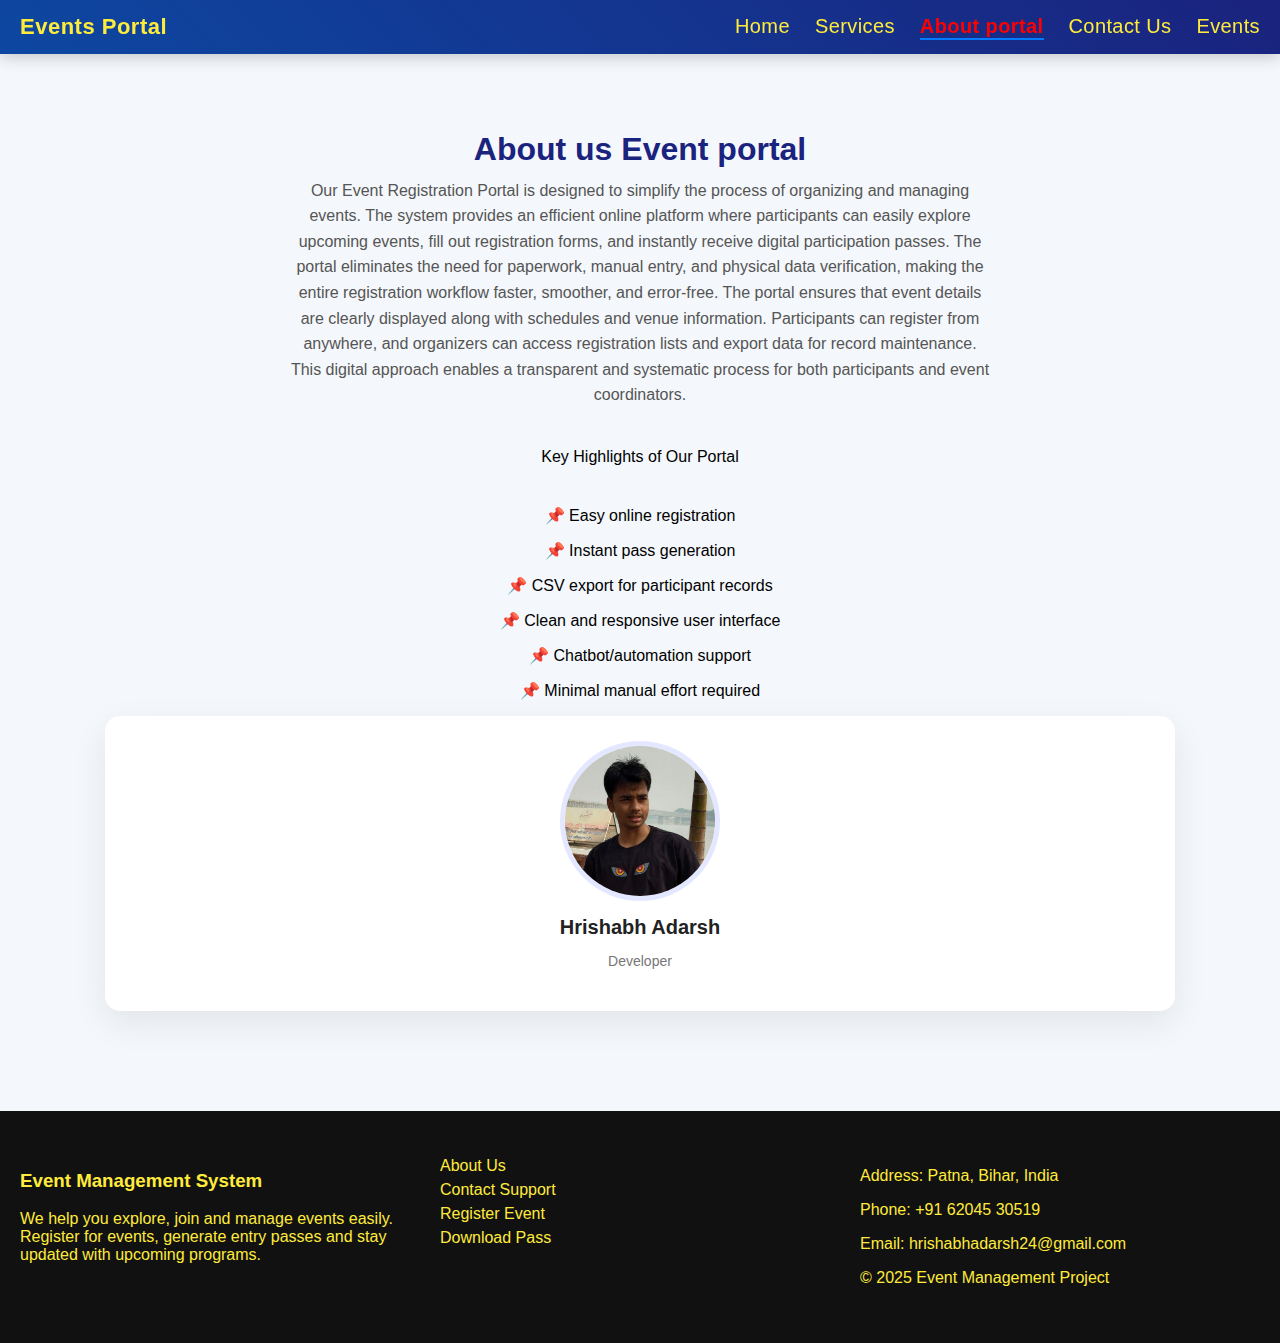
<file: about.html>
<!DOCTYPE html>
<html lang="en">
<head>
<meta charset="UTF-8">
<meta name="viewport" content="width=device-width, initial-scale=1.0">
<title>Our Team - Events Portal</title>

<link rel="stylesheet" href="style.css">
<link rel="stylesheet" href="css/navbar.css">
<link rel="stylesheet" href="css/event.css">
<link rel="stylesheet" href="css/pass.css">


<style>
body{
    font-family:Arial,sans-serif;
    background:#f4f7fb;
    margin:0;
}

/* ==== TEAM SECTION ==== */
.team-section{
    max-width:1100px;
    margin:auto;
    padding:50px 15px;
    text-align:center;
}

.team-title{
    font-size:32px;
    font-weight:700;
    color:#1a237e;
    margin-bottom:10px;
}

.team-desc{
    max-width:700px;
    margin:10px auto 40px;
    font-size:16px;
    color:#555;
    line-height:1.6;
}

/* ==== TEAM GRID ==== */
.team-grid{
    display:grid;
    grid-template-columns:repeat(auto-fit,minmax(250px,1fr));
    gap:25px;
}

/* ==== TEAM CARD ==== */
.team-card{
    background:#fff;
    border-radius:15px;
    padding:25px 20px 30px;
    box-shadow:0 12px 35px rgba(0,0,0,0.08);
    transition:.3s ease;
}

.team-card:hover{
    transform:translateY(-8px);
}

/* ==== IMAGE ==== */
.team-img{
    width:160px;
    height:160px;
    border-radius:50%;
    object-fit:cover;
    border:5px solid #e3e7ff;
    margin:0 auto 15px;
    display:block;
}

/* ==== NAME + ROLE ==== */
.team-name{
    font-size:20px;
    font-weight:600;
    margin:10px 0 4px;
    color:#222;
}

.team-role{
    font-size:14px;
    color:#777;
    margin-bottom:12px;
}

/* ==== SOCIAL ICONS ==== */
.team-social{
    list-style:none;
    padding:0;
    margin:0;
    display:flex;
    justify-content:center;
    gap:15px;
}

.team-social a{
    font-size:18px;
    color:#1a237e;
    transition:.3s ease;
}

.team-social a:hover{
    color:#000;
}

/* Responsive */
@media(max-width:600px){
    .team-title{font-size:26px;}
}
</style>
</head>

<body>
<header>
    <div class="logo">Events Portal</div>
    <div class="menu-icon" id="menuIcon">⋮</div>
    <nav id="navMenu">
        <a href="index.html" class="nav-link">Home</a>
        <a href="service.html" class="nav-link">Services</a>
        <a href="about.html" class="nav-link active">About portal</a>
        <a href="contact.html" class="nav-link">Contact Us</a>
        <a href="event.html" class="nav-link">Events</a>
    </nav>
</header>

<div class="team-section">

    <h2 class="team-title">About us Event portal</h2>

  <p class="team-desc">
    Our Event Registration Portal is designed to simplify the process of organizing
     and managing events. The system provides an efficient online platform where participants
      can easily explore upcoming events, fill out registration forms, and instantly receive digital 
      participation passes. The portal eliminates the need for paperwork, manual entry, and physical
       data verification, making the entire registration workflow faster, smoother, and error-free.

The portal ensures that event details are clearly displayed along with schedules and venue information. 
Participants can register from anywhere, and organizers can access registration lists and export data for
 record maintenance. This digital approach enables a transparent and systematic process for both participants 
 and event coordinators.


</p>
<h3 class="team-title"></h3>Key Highlights of Our Portal</h3>
<p class="team-desc"></p>
</p>📌 Easy online registration </p>
</p>📌 Instant pass generation</p>
</p>📌 CSV export for participant records</p>
</p>📌 Clean and responsive user interface</p>
</p>📌 Chatbot/automation support</p>
</p>📌 Minimal manual effort required</p>
</p>
    <div class="team-grid">

        <!-- Member 1 -->
        <div class="team-card">
            <img src="images/developer.jpg" class="team-img" alt="">
            <h3 class="team-name">Hrishabh Adarsh</h3>
            <p class="team-role">Developer</p>

            <ul class="team-social">
                <li><a href="#"><i class="fab fa-facebook-f"></i></a></li>
                <li><a href="#"><i class="fab fa-twitter"></i></a></li>
                <li><a href="#"><i class="fab fa-linkedin-in"></i></a></li>
            </ul>
        </div>

    </div>
</div>



<footer>
<div class="footer-container">
<div class="footer-left">
<h3>Event Management System</h3>
<p>We help you explore, join and manage events easily. Register for events, generate entry passes and stay updated with upcoming programs.</p>
</div>

<div class="footer-links">
<a href="#">About Us</a>
<a href="#">Contact Support</a>
<a href="#">Register Event</a>
<a href="#">Download Pass</a>
</div>

<div class="footer-right">
<p>Address: Patna, Bihar, India</p>
<p>Phone: +91 62045 30519</p>
<p>Email: hrishabhadarsh24@gmail.com</p>
<p>&copy; 2025 Event Management Project</p>
</div>
</div>
</footer>
</body>
</html>
<script>
let menuIcon=document.getElementById("menuIcon");
let navMenu=document.getElementById("navMenu");
let open=false;

menuIcon.onclick=function(){
    navMenu.classList.toggle("active");
    if(open){
        menuIcon.innerHTML="⋮";
        open=false;
    }else{
        menuIcon.innerHTML="➜";
        open=true;
    }
};

</script>
</file>
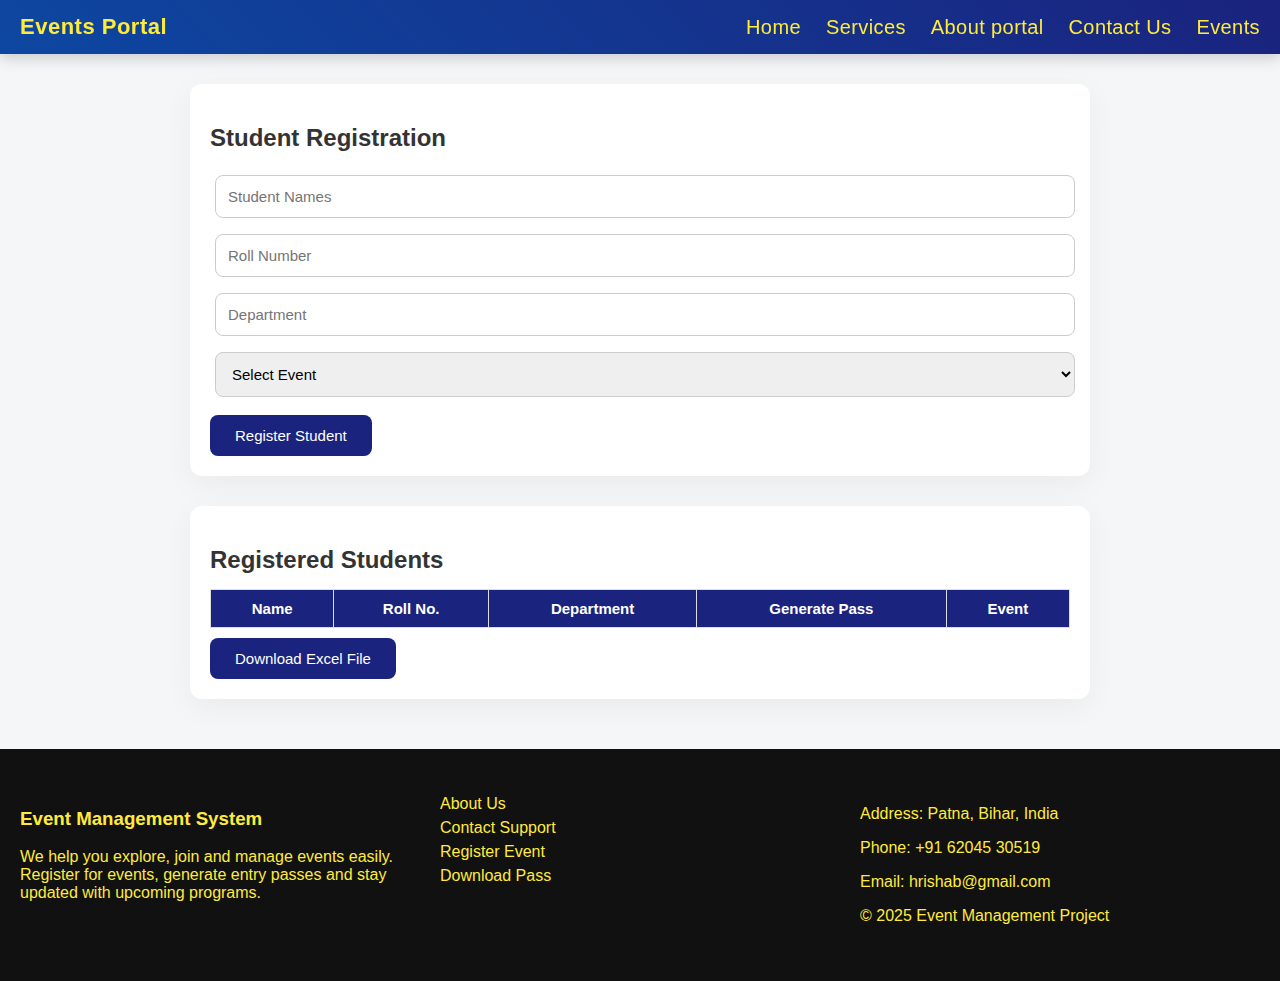
<file: register.html>
<!DOCTYPE html>
<html lang="en">
<head>
    <meta charset="UTF-8">
    <meta name="viewport" content="width=device-width, initial-scale=1.0">
    <title>event management project</title>
    <link rel="stylesheet" href="style.css">
    <link rel="stylesheet" href="css/navbar.css">
    <link rel="stylesheet" href="css/event.css">
    <link rel="stylesheet" href="css/pass.css">
</head>
<body>

<header>
    <div class="logo">Events Portal</div>

    <div class="menu-icon" id="menuIcon">⋮</div>

    <nav id="navMenu">
        <a href="index.html" class="nav-link">Home</a>
        <a href="#" class="nav-link">Services</a>
        <a href="about.html" class="nav-link">About portal</a>
        <a href="contact.html" class="nav-link">Contact Us</a>
        <a href="event.html" class="nav-link">Events</a>
    </nav>
</header>
    <div class="container">
        <h2>Student Registration</h2>
        <form id="registerForm">
            <input type="text" id="name" placeholder="Student Names"  required>
            <input type="text" id="roll" placeholder="Roll Number" required>
            <input type="text" id="dept" placeholder="Department"  required>
			
			
			<select id="events" required>

            <option value="">Select Event</option>
			<option value="Freshers party">Freshers party</option>
            <option value="Academic conference">Academic conference</option>
            <option value="Faculty and students development program">Faculty and students development program</option>
            <option value="Sangathan">Sangathan </option>
            <option value="Amity youth fest">Amity youth fest</option>
            <option value="Convocation fest">Convocation fest</option>
            </select>
			
            <button type="submit">Register Student</button>
        </form>
		<div id="msgBox" style="display:none;margin-bottom:10px;padding:10px;border-radius:6px;font-weight:bold;text-align:center;"></div>

    </div>
<!--registerd student section-->
    <div class="container">
        <h2>Registered Students</h2>
        <table id="studentTable">
            <thead>
                <tr>
                    <th>Name</th>
                    <th>Roll No.</th>
                    <th>Department</th>
                    <th>Generate Pass</th>
					<th>Event</th>
                </tr>
            </thead>
            <tbody></tbody>
        </table>

        <button id="downloadExcel">Download Excel File</button>
    </div>


 <div id="passModal" class="modal">
<div class="modal-content visiting-card" id="passContent">
<span id="closeModal">&times;</span>

<div class="card-header">

<div class="logo-box">
<img src="images/logo.png">
<div class="logo-text">AMITY UNIVERSITY</div>
</div>

<div class="pass-title">EVENT PASS</div>
</div>
<div class="card-body">
<div class="avatar">👤</div>
<div class="info">
<div class="name" id="passName">Name</div>
<div class="roll" id="passRoll">Roll No</div>
<div class="dept" id="passDept">Department</div>
<div class="event" id="passEvent">Event Name</div>
</div>
</div>
<div class="card-footer">
VALID ENTRY PASS
</div>
<div class="watermark">AMITY</div>
</div>
<button id="printPass">Print / Save as PDF</button>
</div>


<footer>
<div class="footer-container">
<div class="footer-left">
<h3>Event Management System</h3>
<p>We help you explore, join and manage events easily. Register for events, generate entry passes and stay updated with upcoming programs.</p>
</div>

<div class="footer-links">
<a href="#">About Us</a>
<a href="#">Contact Support</a>
<a href="#">Register Event</a>
<a href="#">Download Pass</a>
</div>

<div class="footer-right">
<p>Address: Patna, Bihar, India</p>
<p>Phone: +91 62045 30519</p>
<p>Email: hrishab@gmail.com</p>
<p>&copy; 2025 Event Management Project</p>
</div>
</div>
</footer>
   <script src="logic.js"></script>
</body>
</html>


<script>
// AUTO SELECT EVENT FROM URL
const params = new URLSearchParams(window.location.search);
const eventFromUrl = params.get("event");

if(eventFromUrl){
    document.getElementById("events").value = eventFromUrl;
}

</script>
</file>
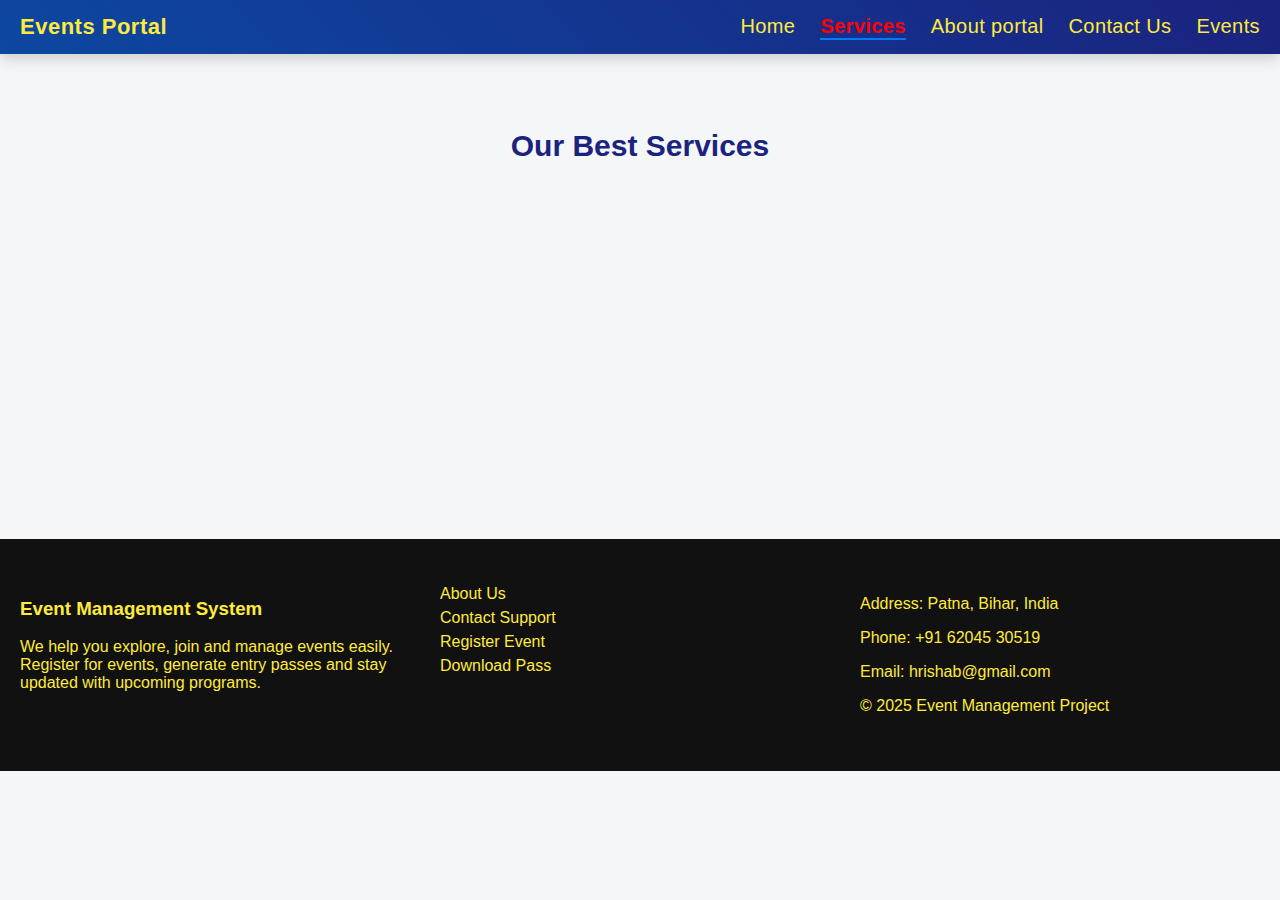
<file: service.html>
<!DOCTYPE html>
<html lang="en">
<head>
<meta charset="UTF-8">
<meta name="viewport" content="width=device-width, initial-scale=1.0">
<title>Our Best Services </title>
<link rel="stylesheet" href="style.css">
<link rel="stylesheet" href="css/navbar.css">
<link rel="stylesheet" href="css/event.css">
<link rel="stylesheet" href="css/pass.css">
</head>
</head>

<body>

<header>
    <div class="logo">Events Portal</div>

    <div class="menu-icon" id="menuIcon">⋮</div>

    <nav id="navMenu">
        <a href="index.html" class="nav-link">Home</a>
        <a href="service.html" class="nav-link active">Services</a>
        <a href="about.html" class="nav-link">About portal</a>
        <a href="contact.html" class="nav-link">Contact Us</a>
        <a href="event.html" class="nav-link">Events</a>
    </nav>
</header>



<div class="events-section">
<h2 class="events-title">Our Best Services </h2>
</br></br></br></br></br></br></br></br></br></br></br></br></br></br></br></br></br>

</div>



<footer>
<div class="footer-container">
<div class="footer-left">
<h3>Event Management System</h3>
<p>We help you explore, join and manage events easily. Register for events, generate entry passes and stay updated with upcoming programs.</p>
</div>

<div class="footer-links">
<a href="#">About Us</a>
<a href="#">Contact Support</a>
<a href="#">Register Event</a>
<a href="#">Download Pass</a>
</div>

<div class="footer-right">
<p>Address: Patna, Bihar, India</p>
<p>Phone: +91 62045 30519</p>
<p>Email: hrishab@gmail.com</p>
<p>&copy; 2025 Event Management Project</p>
</div>
</div>
</footer>

</body>
</html>
<script>
let menuIcon=document.getElementById("menuIcon");
let navMenu=document.getElementById("navMenu");
let open=false;

menuIcon.onclick=function(){
    navMenu.classList.toggle("active");
    if(open){
        menuIcon.innerHTML="⋮";
        open=false;
    }else{
        menuIcon.innerHTML="➜";
        open=true;
    }
};

</script>
</file>
<file: style.css>
*{
    box-sizing:border-box;
}

body{
    margin:0;
    font-family:Arial,sans-serif;
    background:#f4f6f8;
}

/* ===== FORM CONTAINER ===== */
.container{
    max-width:900px;
    margin:30px auto;
    background:#fff;
    padding:20px;
    border-radius:12px;
    box-shadow:0 8px 30px rgba(0,0,0,0.05);
}

.container h2{
    margin-bottom:15px;
    color:#333;
}

/* ===== INPUTS ===== */
input,select{
    padding:12px;
    margin:8px 5px;
    width:100%;
    max-width:100%;
    border:1px solid #ccc;
    border-radius:8px;
    font-size:15px;
}

/* ===== BUTTONS ===== */
button{
    background:#1a237e;
    color:#fff;
    border:none;
    padding:12px 25px;
    border-radius:8px;
    font-size:15px;
    cursor:pointer;
    margin-top:10px;
}

button:hover{
    background:#0d47a1;
}

/* ===== TABLE ===== */
table{
    width:100%;
    border-collapse:collapse;
    margin-top:15px;
    font-size:15px;
}

th{
    background:#1a237e;
    color:#fff;
}

td,th{
    border:1px solid #ddd;
    padding:10px;
    text-align:center;
}

/* ===== MODAL ===== */
.modal{
    display:none;
    position:fixed;
    inset:0;
    background:rgba(0,0,0,0.7);
    align-items:center;
    justify-content:center;
    z-index:10000;
}

.modal-content{
    background:#fff;
    width:90%;
    max-width:350px;
    padding:20px;
    border-radius:12px;
    position:relative;
}

#closeModal{
    position:absolute;
    right:15px;
    top:10px;
    font-size:20px;
    cursor:pointer;
}

/* ===== FOOTER ===== */
footer{
    background:#111;
    color:#ffeb3b;
    padding:40px 20px;
    margin-top:50px;
}

.footer-container{
    display:grid;
    grid-template-columns:repeat(auto-fit,minmax(200px,1fr));
    gap:20px;
}

.footer-links a{
    color:#ffeb3b;
    text-decoration:none;
    display:block;
    margin:6px 0;
}
</file>
<file: css/event.css>
/* EVENTS */
.events-section{max-width:1100px;margin:40px auto;padding:10px;text-align:center}
.events-title{font-size:30px;color:#1a237e;font-weight:bold;margin-bottom:10px}

.events-grid{display:grid;grid-template-columns:repeat(auto-fit,minmax(260px,1fr));gap:25px}
.event-card{
    background:#fff;
    border-radius:15px;
    overflow:hidden;
    box-shadow:0 10px 30px rgba(0,0,0,0.08);
    transition:0.3s;
    text-align:left;
}
.event-card:hover{transform:translateY(-6px)}

.event-img{width:100%;height:180px;object-fit:cover}
.event-content{padding:18px}
.event-content h3{margin:0 0 8px;color:#1a237e;font-size:20px}
.event-info{font-size:14px;color:#555;margin:3px 0}

.event-btn{
    display:block;
    margin-top:12px;
    width:100%;
    background:#1a237e;
    color:#fff;
    padding:12px;
    text-align:center;
    border-radius:8px;
    text-decoration:none;
    font-size:15px;
}
.event-btn:hover{background:#0d47a1}

.nav-link.active{
    color:red !important;
    font-weight:700 !important;
    border-bottom:2px solid #007bff;
}
</file>
<file: css/pass.css>
*{
-webkit-print-color-adjust:exact!important;
print-color-adjust:exact!important;
}

.modal{
display:none;
position:fixed;
inset:0;
background:rgba(0,0,0,0.6);
justify-content:center;
align-items:center;
z-index:9999;
}
#closeModal{
color:red!important;
font-size:24px;
font-weight:bold;
cursor:pointer;
}



.modal-content{
background:transparent;
padding:0;
border-radius:0;
position:relative;
font-family:Poppins,Arial,sans-serif;
}

.visiting-card{
width:350px;
height:200px;
background:linear-gradient(135deg,#ff6a00,#ff9f0a,#6a11cb,#2575fc,#00c9a7);
border-radius:16px;
overflow:hidden;
box-shadow:0 10px 30px rgba(0,0,0,0.45);
color:#fff;
position:relative;
margin-top: 20px;
margin-left: 20px;
}

/* Header */
.card-header{
display:flex;
align-items:center;
justify-content:space-between;
background:rgba(0,0,0,0.35);
padding:8px 12px;
}

.logo-box{
background:#fff;
border-radius:6px;
padding:3px 6px;
display:flex;
align-items:center;
gap:6px;
}

.logo-box img{
height:28px;
width:auto;
}

.logo-text{
font-size:13px;
font-weight:bold;
color:#000;
}

.pass-title{
font-size:14px;
font-weight:bold;
letter-spacing:1px;
}

/* Body */
.card-body{
display:flex;
align-items:center;
padding:12px;
gap:12px;
background:rgba(255,255,255,0.12);
border-top:1px solid rgba(255,255,255,0.2);
border-bottom:1px solid rgba(255,255,255,0.2);
}

.avatar{
width:55px;
height:55px;
border-radius:50%;
background:#fff;
color:#ff6a00;
font-size:26px;
font-weight:bold;
display:flex;
align-items:center;
justify-content:center;
border:2px solid #fff;
}

.name{
font-size:16px;
font-weight:700;
}
.roll,.dept,.event{
font-size:12px;
margin-top:3px;
}

/* Watermark */
.watermark{
position:absolute;
right:10px;
bottom:8px;
font-size:32px;
font-weight:900;
opacity:0.15;
}

/* Footer */
.card-footer{
padding:8px 12px;
border-top:1px dashed rgba(255,255,255,0.6);
display:flex;
justify-content:center;
align-items:center;
font-weight:bold;
letter-spacing:1px;
}

/* Print Button */
#printPass{
margin-top:10px;
padding:10px;
margin-left:2%

}

@page{
size:350px 200px;
margin:0;
}

@media print{
body{margin:0;padding:0;}
#closeModal,#printPass{display:none!important;}
#closeModal,#printPass{display:none!important;}
.modal{background:#fff;}
.modal-content{box-shadow:none;}
}
</file>
<file: css/navbar.css>
/* ===== BASE RESET ===== */
*{
    box-sizing:border-box;
    outline:none !important;   /* CLICK OUTLINE REMOVE */
}

header{
    background:linear-gradient(45deg,#0d47a1,#1a237e);
    color:#ffeb3b;
    padding:14px 20px;
    display:flex;
    justify-content:space-between;
    align-items:center;
    position:sticky;
    top:0;
    z-index:999;
    box-shadow:0 3px 15px rgba(0,0,0,0.2);
}

/* LOGO */
.logo{
    font-size:22px;
    font-weight:700;
    letter-spacing:.5px;
}

/* ===== MENU ICON (Mobile) ===== */
.menu-icon{
    font-size:26px;
    cursor:pointer;
    background:rgba(255,255,255,0.1);
    padding:8px 14px;
    border-radius:12px;
    transition:.3s;
}
.menu-icon:hover{
    background:rgba(255,255,255,0.2);
}

/* ===== SLIDE NAV (Mobile Sidebar) LEFT SIDE ===== */
nav{
    position:fixed;
    top:0;
    left:-260px;
    width:260px;
    height:100vh;
    background:#0d1117;
    padding-top:70px;
    transition:0.4s ease;
    box-shadow:5px 0 15px rgba(0,0,0,0.4);
    z-index:1000;
}

nav a{
    display:block;
    color:#ffeb3b;
    text-decoration:none;   /* UNDERLINE REMOVE */
    padding:15px 25px;
    font-size:16px;
    letter-spacing:.4px;
    border-bottom:1px solid #1e1e1e;
    transition:.2s;
}

nav a:hover{
    background:#1a237e;
    padding-left:35px;
}

/* Active menu open */
nav.active{
    left:0;
}

/* ===== DESKTOP NAV ===== */
@media(min-width:769px){
    nav{
        position:static;
        height:auto;
        width:auto;
        background:none;
        box-shadow:none;
        padding:0;
        display:flex;
        gap:25px;
        left:auto;
    }

    nav a{
        border:none;
        padding:0;
        color:#ffeb3b;
        font-size:20px;
        text-decoration:none; /* NO UNDERLINE */
    }

    nav a:hover{
        background:none;
        padding-left:0;
        text-decoration:none;   /* UNDERLINE REMOVE */
    }

    .menu-icon{
        display:none;
    }
}
</file>
